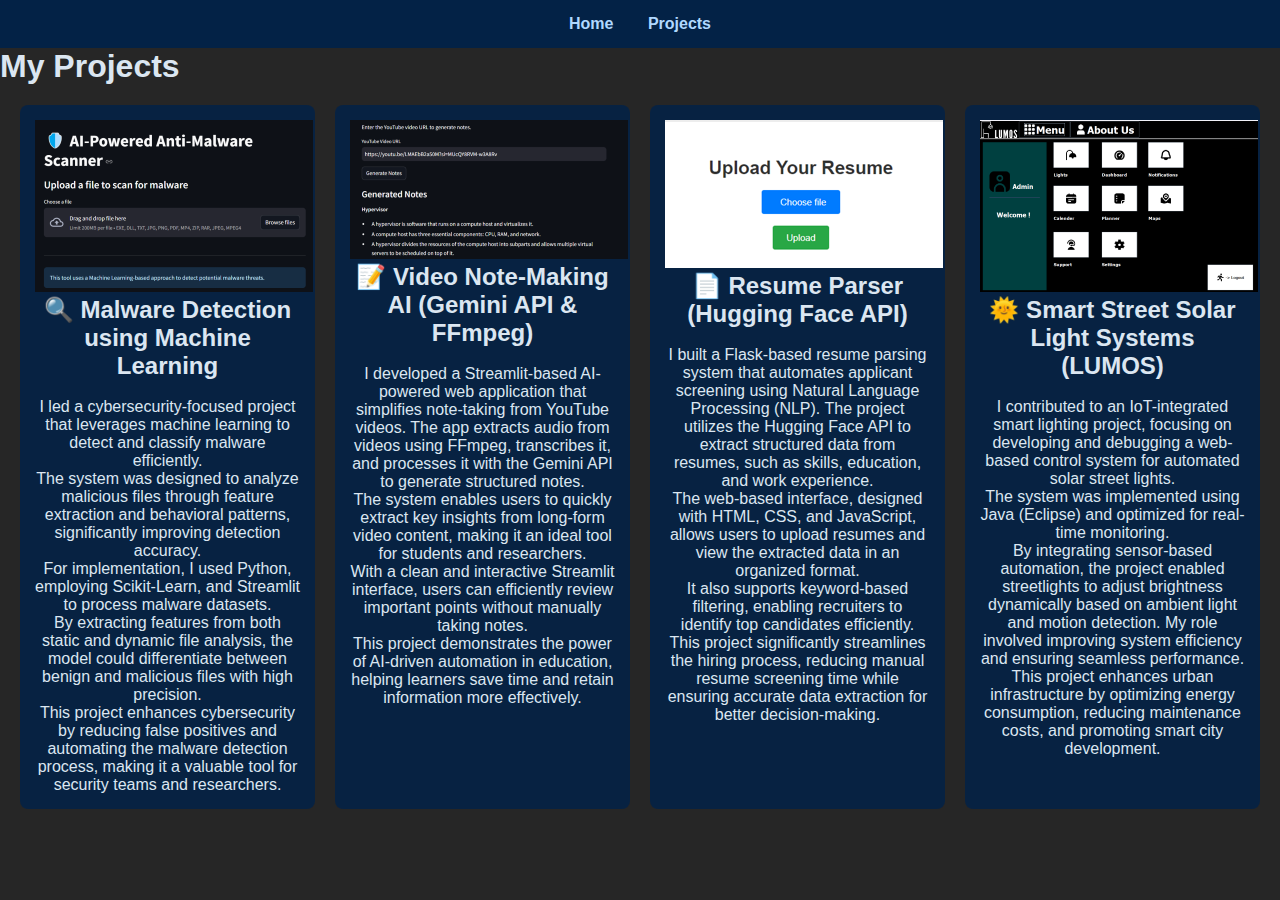
<file: projects.html>
<!DOCTYPE html>
<html lang="en">
<head>
    <meta charset="UTF-8">
    <meta name="viewport" content="width=device-width, initial-scale=1.0">
    <title>Deepro Chatterjee - Projects</title>
    <link rel="stylesheet" href="style.css">
</head>
<body>
    <header>
        <nav>
            <ul>
                <li><a href="index.html">Home</a></li>
                <li><a href="projects.html">Projects</a></li>
            </ul>
        </nav>
    </header>

    <section class="projects">
        <h1>My Projects</h1>
        <div class="projects-container">
            <div class="project-card">
                <img src="images\Project1.png" alt="Project 1">
                <h2>🔍 Malware Detection using Machine Learning</h2>
                <p><br>I led a cybersecurity-focused project that leverages machine learning to detect and classify malware efficiently.<br> The system was designed to analyze malicious files through feature extraction and behavioral patterns, significantly improving detection accuracy.<br>
                    For implementation, I used Python, employing Scikit-Learn, and Streamlit to process malware datasets.<br> By extracting features from both static and dynamic file analysis, the model could differentiate between benign and malicious files with high precision.<br>
                    This project enhances cybersecurity by reducing false positives and automating the malware detection process, making it a valuable tool for security teams and researchers.</p>
            </div>
            <div class="project-card">
                <img src="images\Project2.png" alt="Project 2">
                <h2>📝 Video Note-Making AI (Gemini API & FFmpeg)</h2>
                <p><br>I developed a Streamlit-based AI-powered web application that simplifies note-taking from YouTube videos. The app extracts audio from videos using FFmpeg, transcribes it, and processes it with the Gemini API to generate structured notes.<br>
                    The system enables users to quickly extract key insights from long-form video content, making it an ideal tool for students and researchers.<br> With a clean and interactive Streamlit interface, users can efficiently review important points without manually taking notes.<br>
                    This project demonstrates the power of AI-driven automation in education, helping learners save time and retain information more effectively.</p>
            </div>
            <div class="project-card">
                <img src="images\Project3.png" alt="Project 3">
                <h2>📄 Resume Parser (Hugging Face API)</h2>
                <p><br>I built a Flask-based resume parsing system that automates applicant screening using Natural Language Processing (NLP). The project utilizes the Hugging Face API to extract structured data from resumes, such as skills, education, and work experience.<br>
                    The web-based interface, designed with HTML, CSS, and JavaScript, allows users to upload resumes and view the extracted data in an organized format.<br> It also supports keyword-based filtering, enabling recruiters to identify top candidates efficiently.<br>
                    This project significantly streamlines the hiring process, reducing manual resume screening time while ensuring accurate data extraction for better decision-making.</p>
            </div>
            <div class="project-card">
                <img src="images\Project4.png" alt="Project 4">
                <h2>🌞 Smart Street Solar Light Systems (LUMOS)</h2>
                <p><br>I contributed to an IoT-integrated smart lighting project, focusing on developing and debugging a web-based control system for automated solar street lights.<br> The system was implemented using Java (Eclipse) and optimized for real-time monitoring.<br>
                    By integrating sensor-based automation, the project enabled streetlights to adjust brightness dynamically based on ambient light and motion detection. My role involved improving system efficiency and ensuring seamless performance.<br>
                    This project enhances urban infrastructure by optimizing energy consumption, reducing maintenance costs, and promoting smart city development.</p>
            </div>
        </div>
    </section>
</body>
</html>
</file>
<file: style.css>
/* General Styles */
* {
    margin: 0;
    padding: 0;
    box-sizing: border-box;
    font-family: Arial, sans-serif;
}

/* Full Background with Blur */
.background {
    position: fixed;
    top: 0;
    left: 0;
    width: 100%;
    height: 100%;
    background: url('background.jpg') no-repeat center center/cover;
    backdrop-filter: blur(20px); /* Increased blur for depth */
    z-index: -1;
}

/* Dark Mode Default */
body {
    background: rgba(0, 0, 0, 0.85); /* Keeps a dark overlay */
    color: #dbe6f1; /* Light navy blue for text */
}

/* Navbar */
header {
    background: rgba(0, 34, 74, 0.9); /* Deep navy blue */
    padding: 15px;
    text-align: center;
}

nav ul {
    list-style: none;
}

nav ul li {
    display: inline;
    margin: 0 15px;
}

nav a {
    color: #b0d8ff; /* Soft blue */
    text-decoration: none;
    font-weight: bold;
}

nav a:hover {
    color: #03afff;
}

/* Hero Section */
.hero {
    display: flex;
    justify-content: center;
    align-items: center;
    height: 80vh;
    text-align: center;
    position: relative;
}

.hero .content {
    position: relative;
    z-index: 1;
}

.profile-pic {
    width: 150px;
    border-radius: 50%;
    border: 3px solid #b0d8ff;
    margin-bottom: 15px;
}

/* Button */
.btn {
    background: #0171b6;
    padding: 10px 20px;
    border-radius: 5px;
    color: white;
    text-decoration: none;
    display: inline-block;
    transition: 0.3s;
}

.btn:hover {
    background: #00a7fa;
    color: white;
}

/* Contact Section */
.contact {
    padding: 20px;
    text-align: center;
}

.contact form {
    max-width: 400px;
    margin: auto;
    background: rgba(0, 26, 56, 0.8); /* Dark navy with transparency */
    backdrop-filter: blur(10px);
    padding: 20px;
    border-radius: 10px;
}

/* Ensuring consistent input and textarea styling */
.contact input, .contact textarea {
    width: 100%;
    padding: 10px;
    margin: 10px 0;
    border-radius: 5px;
    border: none;
    background: rgba(0, 100, 200, 0.5);
    color: white;
    font-size: 16px;
    box-sizing: border-box; /* Prevents width overflow */
    outline: none; /* Removes default focus outline */
    transition: background 0.3s ease, transform 0.2s ease;
}

/* Ensure better spacing and proper resizing */
.contact input {
    min-height: 50px; /* Instead of fixed height */
}

.contact textarea {
    min-height: 80px; /* Instead of 100px fixed */
    resize: none; /* Prevents unnecessary resizing */
}

/* Optional: Add a hover & focus effect */
.contact input:focus, .contact textarea:focus {
    background: rgba(0, 100, 200, 0.7);
    transform: scale(1.02); /* Slight scale effect */
}


/* Project Cards */
.projects-container {
    display: grid;
    grid-template-columns: repeat(auto-fit, minmax(250px, 1fr));
    gap: 20px;
    padding: 20px;
}

.project-card {
    background: rgba(0, 34, 74, 0.8); /* Dark navy */
    padding: 15px;
    border-radius: 8px;
    text-align: center;
    transition: 0.3s;
    color: #dbe6f1;
}

.project-card:hover {
    transform: scale(1.05);
    background: rgba(0, 50, 110, 0.9); /* Brighter navy on hover */
}
</file>
